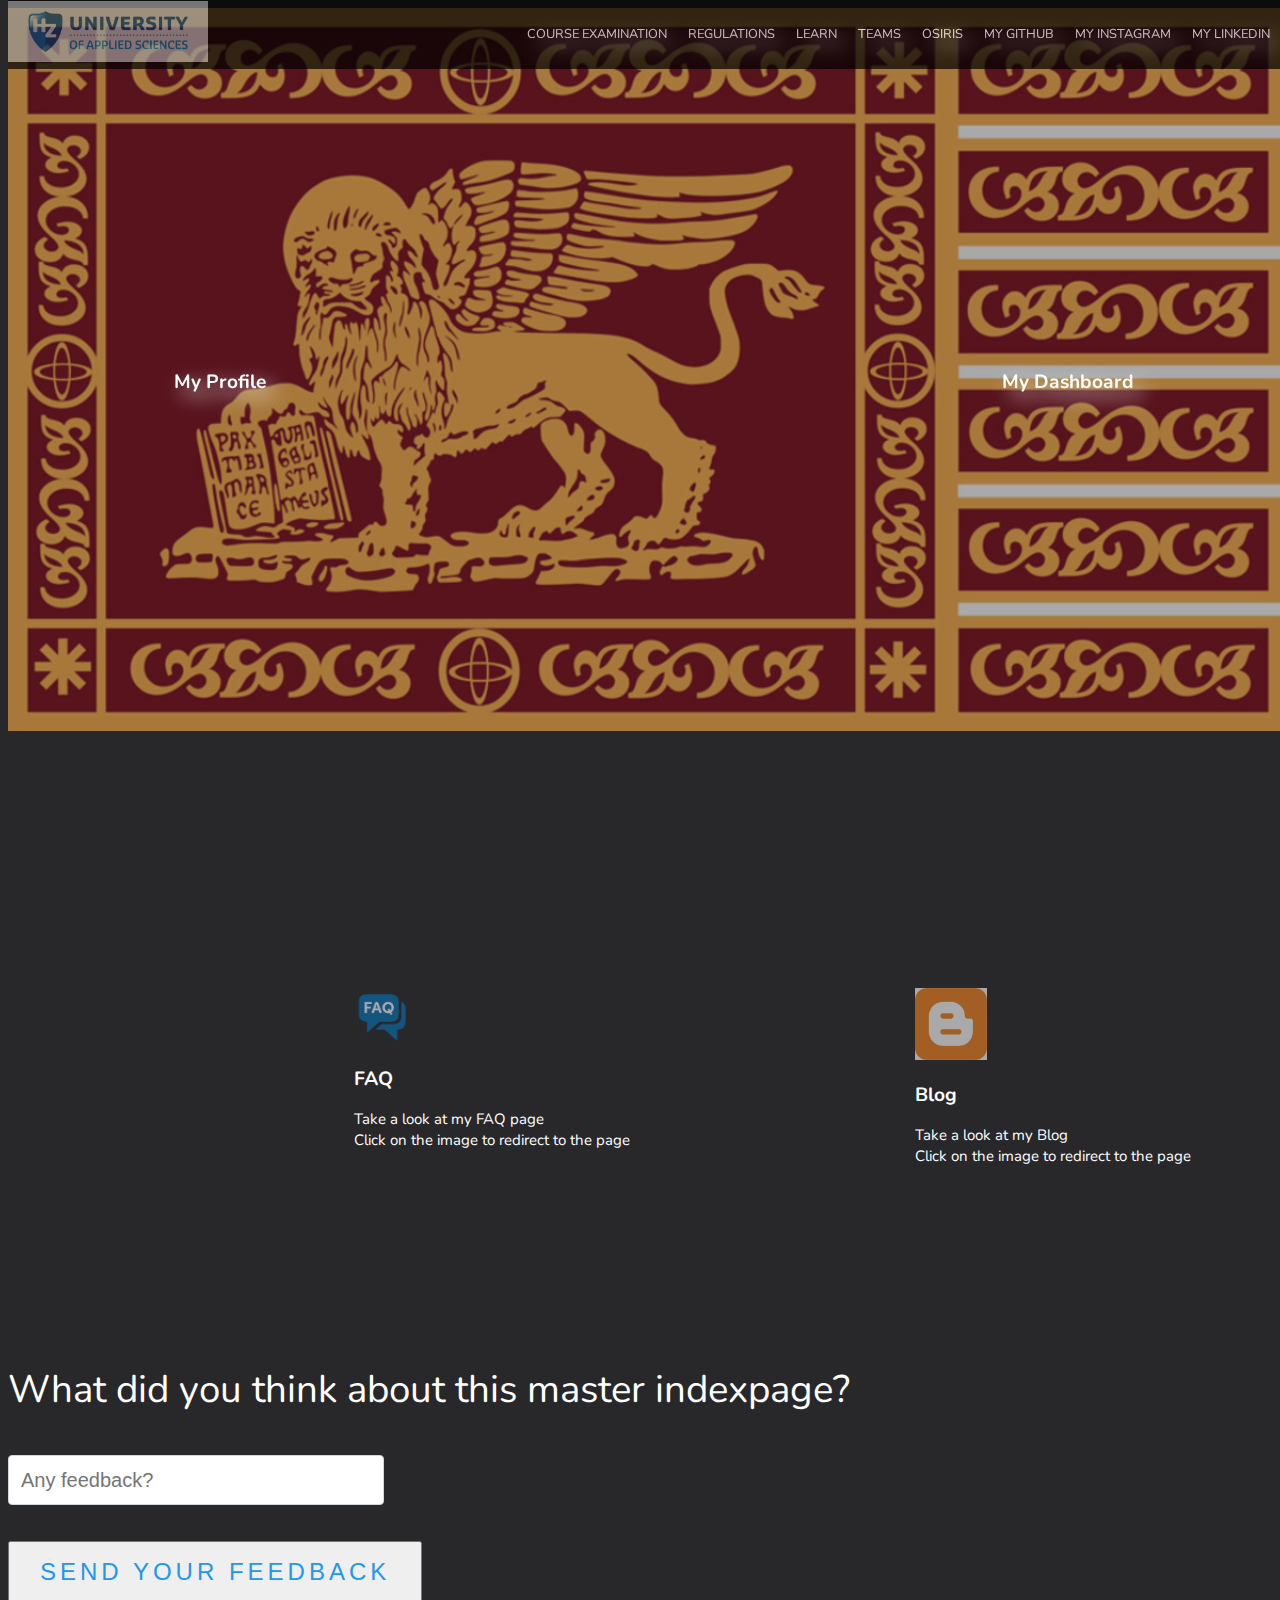
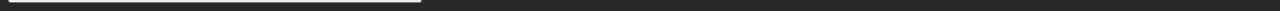
<file: index.html>
<!DOCTYPE html>
<html lang="en">
<head>
    <meta charset="UTF-8">
    <meta http-equiv="X-UA-Compatible" content="IE=edge">
    <meta name="viewport" content="width=device-width, initial-scale=1.0">
    <title>Index</title>
    <link rel="stylesheet" href="index.css">
</head>

<header id="header">

    <a href="https://hz.nl/" target="_blank"><img class ="logo"
            src="HZ-logo-EN.jpeg";
            alt="HZ-logo";
            id="header-img";
            width= 200px;
    >
    </a>




    <nav id="nav-bar">


        <a class="nav-link" href="https://hz.nl/en/about-hz/regulations-documents/regulations-study-programmes">COURSE EXAMINATION</a> &#160; &#160; &#160;

        <a class="nav-link" href="https://hz.nl/en/about-hz/regulations-documents/regulations-study-programmes">REGULATIONS</a> &#160; &#160; &#160;

        <a class="nav-link" href="https://hz.nl/en/about-hz/regulations-documents/regulations-study-programmes">LEARN</a> &#160; &#160; &#160;
        <a class="nav-link" href="https://teams.microsoft.com/_?culture=en-us&country=WW&lm=deeplink&lmsrc=homePageWeb&cmpid=WebSignIn#/school/conversations/General?threadId=19:827654897ab746089c081f24aff1c984@thread.skype&ctx=channel">TEAMS</a> &#160; &#160; &#160;
        <a class="nav-link" href="https://hz.osiris-student.nl/#code=T2NheX" target="_blank">OSIRIS</a>  &#160; &#160; &#160;

        <a class="nav-link" href="https://github.com/spad0001" target="_blank">MY GITHUB</a>  &#160; &#160; &#160;

        <a class="nav-link" href="https://www.instagram.com/spadinphotography/" target="_blank">MY INSTAGRAM </a> &#160; &#160; &#160;

        <a class="nav-link" href="https://www.linkedin.com/in/rienzispadin/" target="_blank"> MY LINKEDIN</a> &#160; &#160; &#160;


    </nav>
</header>

<body>

    <div id="flag-text" style="width: 100%;
    height: auto; overflow: hidden;">

    <img src="veneto.jpeg" alt="Bandiera del Veneto" width="100%">
    </div>

    <section id="image-text">

        <a id="My_Profile" href="profile.html">
            <h2> My Profile </h2> </a>

        <a id="#My_Dashboard" href="dashboard.html">
            <h2> My Dashboard </h2> </a>




    </section>

    <section id="faq-blog">

        <div id="faq-logo">

            <a id="FAQ" target="_blank" href="faq.html">

                <img src="FAQ.png" alt="faq-logo" width= "10%">
            </a>
            <h2> FAQ </h2>
            <p id="faq"> Take a look at my FAQ page <br>
                Click on the image to redirect to the page</p>
        </div>

        <br>
        <br>
        <br>
        <br>
        <br>
        <br>
        <br>
        <br>

        <div id="blog-logo" text-align="center" style="width: 100%; height: auto; overflow: hidden; align">

            <a id="BLOG" target="_blank" href="blog.html">

                <img src="blog.png" alt="blog-logo" width="10%">
            </a>
            <h2> Blog </h2>
            <p id="blog"> Take a look at my Blog <br>
            Click on the image to redirect to the page</p>

        </div>

        <br>
        <br>
        <br>
        <br>
        <br>
        <br>
        <br>
        <br>

    </section>

    <section>


        <br>
        <br>
        <br>
        <br>
        <br>
        <br>
        <br>
        <br>

    </section>

    <footer>



        <div id="feedback">


            <p id="feedback_p" >What did you think about this master indexpage?</p>


            <form id="form">
                <input id="text"
                       type="text"
                       name="text"
                       placeholder="Any feedback?"
                       class="text"
                       required
                >
                </input>
                <br>

                </input>
                <br>
                <input
                        id="submit"
                        type="submit"
                        value="Send your feedback"
                        class="submit">
                </input>
            </form>
        </div>



    </footer>


</body>
</file>
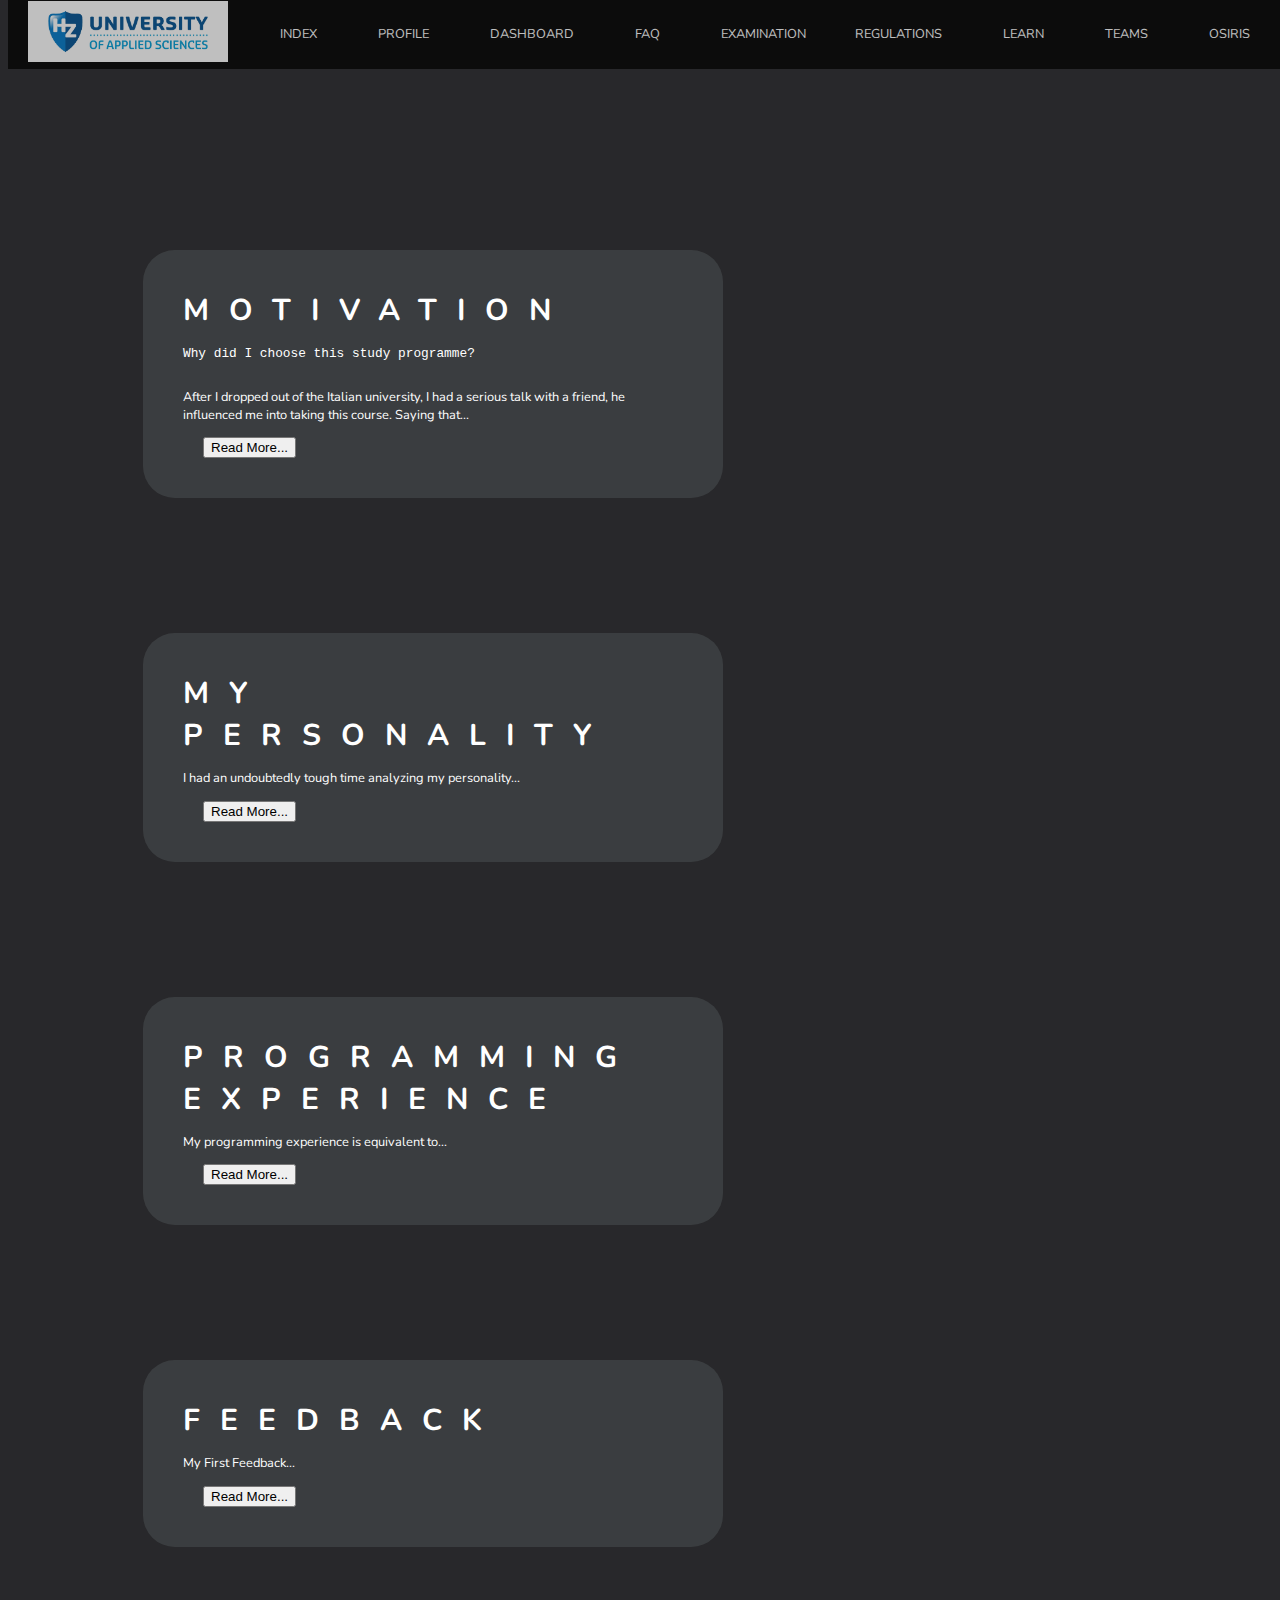
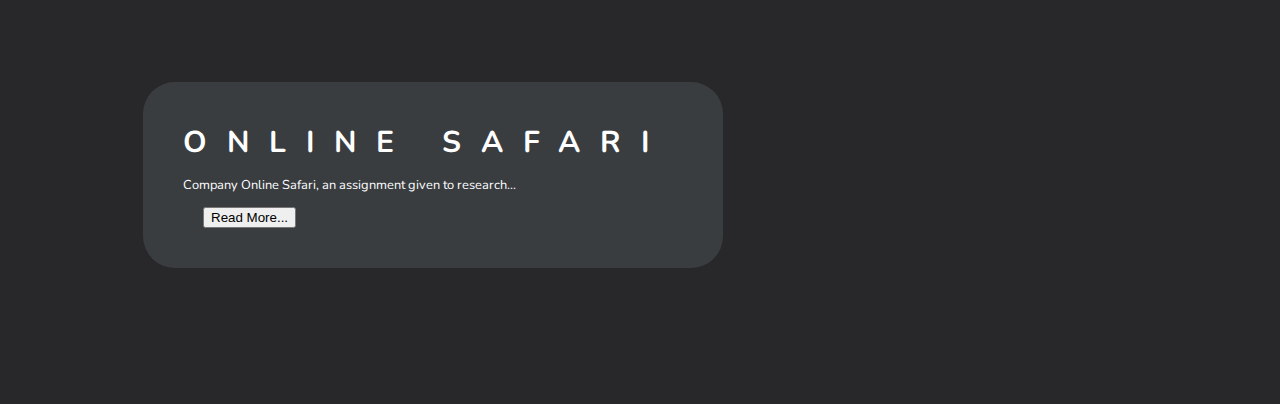
<file: blog.html>
<!DOCTYPE html>
<html lang="en">
<head>
    <meta charset="UTF-8">
    <meta http-equiv="X-UA-Compatible" content="IE=edge">
    <meta name="viewport" content="width=device-width, initial-scale=1.0">
    <title>Blog</title>
    <link rel="stylesheet" href="blog.css">
</head>

<header id="header-blog">

    <a href="https://hz.nl/" target="_blank"><img class ="logo"
                                                  src="HZ-logo-EN.jpeg";
                                                  alt="HZ-logo";
                                                  id="header-img";
                                                  width= 200px;
    >
    </a>
 <!-- change the order of the links -->
    <nav id="navbar">

        <a class="nav-link" href="index.html"> INDEX </a> &#160; &#160; &#160;

        <a class="nav-link" href="profile.html" > PROFILE </a>  &#160; &#160; &#160;

        <a class="nav-link" href="blog.html" > DASHBOARD </a> &#160; &#160; &#160;

        <a class="nav-link" href="faq.html"> FAQ </a> &#160; &#160; &#160;

        <a class="nav-link" href="https://hz.nl/en/about-hz/regulations-documents/regulations-study-programmes" target="_blank">EXAMINATION</a>  &#160;

        <a class="nav-link" href="https://hz.nl/en/about-hz/regulations-documents/regulations-study-programmes" target="_blank">REGULATIONS</a> &#160; &#160; &#160;

        <a class="nav-link" href="https://hz.nl/en/about-hz/regulations-documents/regulations-study-programmes" target="_blank">LEARN</a> &#160; &#160; &#160;

        <a class="nav-link" href="https://teams.microsoft.com/_?culture=en-us&country=WW&lm=deeplink&lmsrc=homePageWeb&cmpid=WebSignIn#/school/conversations/General?threadId=19:827654897ab746089c081f24aff1c984@thread.skype&ctx=channel" target="_blank">TEAMS</a> &#160; &#160; &#160;

        <a class="nav-link" href="https://hz.osiris-student.nl/#code=T2NheX" target="_blank">OSIRIS</a>  &#160; &#160; &#160;




    </nav>

</header>

<br>
<br>
<br>
<br>
<br>
<br>

<body>

    <div class="cardsWrapper">
        <section class="card">

            <header>Motivation</header>

            <p><code>
                Why did I choose this study programme?
            </code></p>

            <article>

                <p>
                    After I dropped out of the Italian university, I had a serious talk with a friend, he influenced me into taking this course. Saying that...
                </p>
                <a href="my_study_choice.html"> <button> Read More...</button> </a>
            </article>


        </section>

        

        <section class="card">

            <header> My Personality </header>

            <article>

                <p>
                    I had an undoubtedly tough time analyzing my personality...
                </p>
                <a href="personality.html"> <button> Read More...</button> </a>
            </article>
        </section>

        <section class="card">

            <header>Programming Experience</header>

            <article>

                <p>
                My programming experience is equivalent to...
            </p>
            <a href="programming.html"> <button> Read More...</button> </a>
            </article>

        </section>

        

        <section class="card">

            <header>Feedback</header>

            <article>

                <p>
                My First Feedback...
            </p>
            <a href="feedback.html"> <button> Read More...</button> </a>
            </article>

        </section>

    

        <section class="card">

            <header>Online Safari</header>

            <article>

                <p>
                    Company Online Safari, an assignment given to research...
            </p>
            <a href="research.html"> <button> Read More...</button> </a>
            </article>
</file>
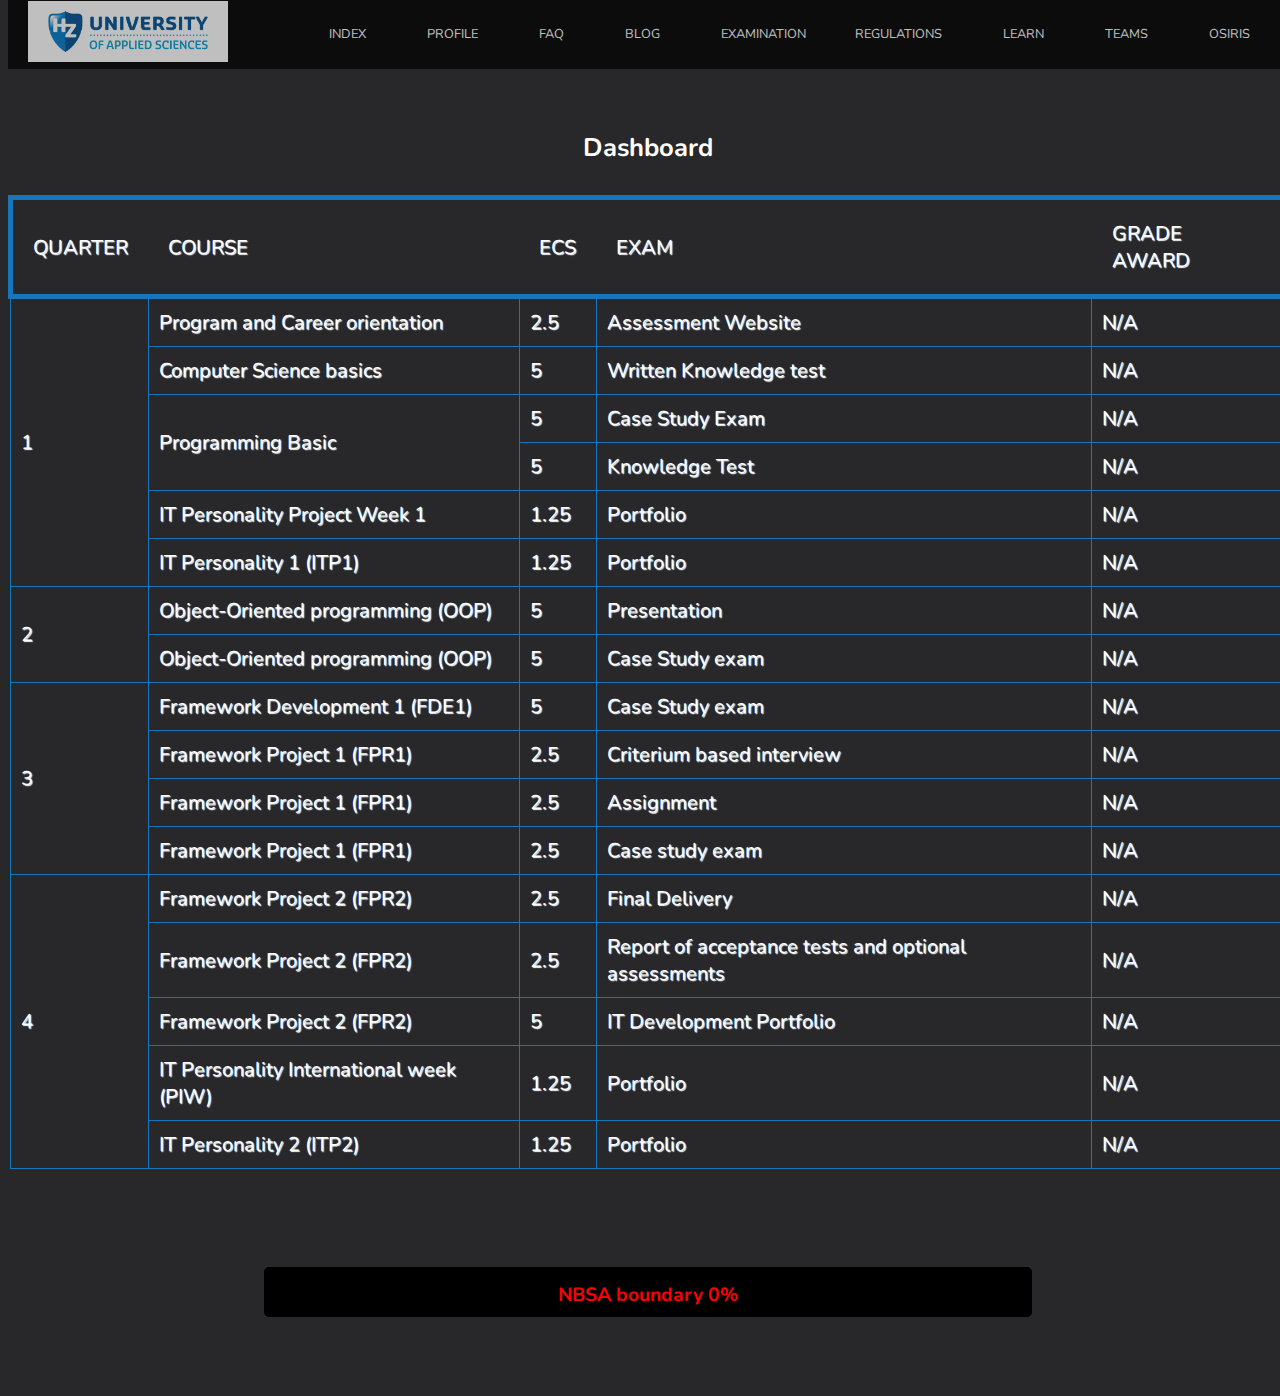
<file: dashboard.html>
<!DOCTYPE html>
<html lang="en">
<html>
    <head>
        <meta charset="UTF-8">
        <meta http-equiv="X-UA-Compatible" content="IE=edge">
        <meta name="viewport" content="width=device-width, initial-scale=1.0">
        <title>Dashboard</title>
        <link href="dashboard.css" rel="stylesheet">
    </head>
        <header id="header">

            <a href="https://hz.nl/" target="_blank"><img class ="logo"
                                                          src="HZ-logo-EN.jpeg";
                                                          alt="HZ-logo";
                                                          id="header-img";
                                                          width= 200px;
            >
            </a>

            <nav id="nav-bar">

                <a class="nav-link" href="index.html"> INDEX </a> &#160; &#160; &#160;

                <a class="nav-link" href="profile.html"> PROFILE </a>  &#160; &#160; &#160;

                <a class="nav-link" href="faq.html"> FAQ </a> &#160; &#160; &#160;

                <a class="nav-link" href="blog.html" target="_blank"> BLOG </a> &#160; &#160; &#160;

                <a class="nav-link" href="https://hz.nl/en/about-hz/regulations-documents/regulations-study-programmes">EXAMINATION</a>  &#160;

                <a class="nav-link" href="https://hz.nl/en/about-hz/regulations-documents/regulations-study-programmes">REGULATIONS</a> &#160; &#160; &#160;

                <a class="nav-link" href="https://hz.nl/en/about-hz/regulations-documents/regulations-study-programmes">LEARN</a> &#160; &#160; &#160;

                <a class="nav-link" href="https://teams.microsoft.com/_?culture=en-us&country=WW&lm=deeplink&lmsrc=homePageWeb&cmpid=WebSignIn#/school/conversations/General?threadId=19:827654897ab746089c081f24aff1c984@thread.skype&ctx=channel">TEAMS</a> &#160; &#160; &#160;

                <a class="nav-link" href="https://hz.osiris-student.nl/#code=T2NheX" target="_blank">OSIRIS</a>  &#160; &#160; &#160;



            </nav>
        </header>




            <br>
            <br>
            <br>
            <br>


<body>
    <h1>
        Dashboard
    </h1>
    <table class="table" cellpadding="20">
        <thead>
        <tr class="header_title">
            <td class="header_1">QUARTER</td>
            <td class="header_2">COURSE</td>
            <td class="header_3">ECS</td>
            <td class="header_4">EXAM</td>
            <td class="header_5">GRADE AWARD</td>
        </tr>
        </thead>
        <tbody cellpadding="20">
        <tr>
            <td rowspan="6">1</td>
            <td>Program and Career orientation</td>
            <td>2.5</td>
            <td>Assessment Website</td>
            <td>N/A</td>
        </tr>
        <tr>
            <!-- Quarter 1 -->
            <td>Computer Science basics</td>
            <td>5</td>
            <td>Written Knowledge test</td>
            <td>N/A</td>
        </tr>
        <tr>
            <!-- Quarter 1 -->
            <td rowspan="2">Programming Basic</td>
            <td>5</td>
            <td>Case Study Exam</td>
            <td>N/A</td>
        </tr>
        <tr>
            <!-- Quarter 1 -->
            <!-- Programming Basic -->
            <td>5</td>
            <td>Knowledge Test</td>
            <td>N/A</td>
        </tr>
        <tr>
            <!-- Quarter 1 -->
            <td>IT Personality Project Week 1 </td>
            <td>1.25</td>
            <td>Portfolio</td>
            <td>N/A</td>
        </tr>
        <tr>
            <!-- Quarter 1 -->
            <td >IT Personality 1 (ITP1) </td>
            <td>1.25</td>
            <td>Portfolio</td>
            <td>N/A</td>
        <tr>
            <!-- Quarter 2 -->
            <td rowspan="2">2</td>
            <td> Object-Oriented programming (OOP) </td>
            <td>5</td>
            <td>Presentation</td>
            <td>N/A</td>
        </tr>
        <tr>
            <!-- Quarter 2 -->
            <td>Object-Oriented programming (OOP) </td>
            <td>5</td>
            <td>Case Study exam</td>
            <td>N/A</td>
        </tr>
        <tr>
            <!-- Quarter 3 -->
            <td rowspan="4">3</td>
            <td> Framework Development 1 (FDE1)	</td>
            <td>5</td>
            <td>Case Study exam</td>
            <td>N/A</td>
        </tr>
        <tr>
            <!-- Quarter 3 -->
            <td> Framework Project 1 (FPR1)	</td>
            <td>2.5</td>
            <td>Criterium based interview</td>
            <td>N/A</td>
        </tr>
        <tr>
            <!-- Quarter 3 -->
            <td> Framework Project 1 (FPR1)	</td>
            <td>2.5</td>
            <td>Assignment</td>
            <td>N/A</td>
        </tr>
        <tr>
            <!-- Quarter 3 -->
            <td> Framework Project 1 (FPR1)	</td>
            <td>2.5</td>
            <td>Case study exam</td>
            <td>N/A</td>
        </tr>
        <tr>
            <!-- Quarter 4 -->
            <td rowspan="5">4</td>
            <td> Framework Project 2 (FPR2)	</td>
            <td>2.5</td>
            <td>Final Delivery</td>
            <td>N/A</td>
        </tr>
        <tr>
            <!-- Quarter 4 -->
            <td> Framework Project 2 (FPR2)	</td>
            <td>2.5</td>
            <td>Report of acceptance tests and optional assessments</td>
            <td>N/A</td>
        </tr>
        <tr>
            <!-- Quarter 4 -->

            <td> Framework Project 2 (FPR2)	</td>
            <td>5</td>
            <td>IT Development Portfolio</td>
            <td>N/A</td>
        </tr>
        <tr>
            <!-- Quarter 4 -->

            <td> IT Personality International week (PIW)	</td>
            <td>1.25</td>
            <td>Portfolio</td>
            <td>N/A</td>
        </tr>
        <tr>
            <!-- Quarter 4 -->

            <td> IT Personality 2 (ITP2) </td>
            <td>1.25</td>
            <td>Portfolio</td>
            <td>N/A</td>
        </tr>



        </tbody>
    </table>

    <br>
    <br>
    <br>
    <br>

    <div class="progress-bar">
        <div class="progress-complete"></div>
        <div class="progress-words" style="text-align: center; padding-top: 15px;">NBSA boundary 0% </div>
    </div>

    <br>
    <br>
    <br>
    <br>

</body>
</html>
</file>
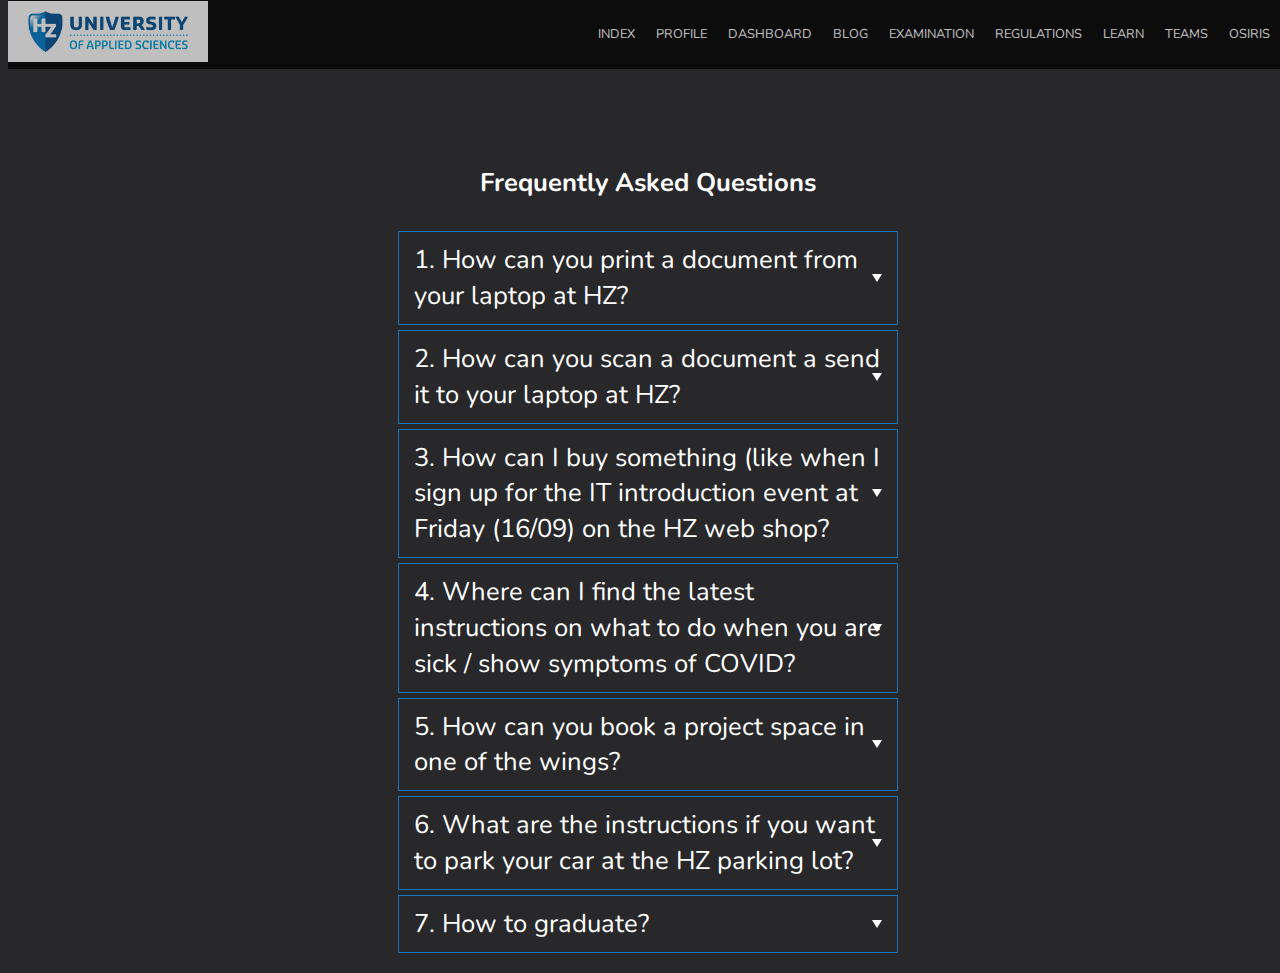
<file: faq.html>
<!DOCTYPE html>
<html lang="en">
<head>
    <meta charset="UTF-8">
    <meta http-equiv="X-UA-Compatible" content="IE=edge">
    <meta name="viewport" content="width=device-width, initial-scale=1.0">
    <title>FAQ</title>
    <link rel="stylesheet" href="faq.css">
</head>

<header id="header">

    <a href="https://hz.nl/" target="_blank"><img class ="logo"
                                                  src="HZ-logo-EN.jpeg"
                                                  alt="HZ-logo"
                                                  id="header-img"
                                                  width= 200px
    >
    </a>





    <nav id="nav-bar">

        <a class="nav-link" href="index.html"> INDEX </a> &#160; &#160; &#160;

        <a class="nav-link" href="profile.html"> PROFILE </a> &#160; &#160; &#160;

        <a class="nav-link" href="dashboard.html" > DASHBOARD </a>  &#160; &#160; &#160;

        <a class="nav-link" href="blog.html"> BLOG </a> &#160; &#160; &#160;

        <a class="nav-link" href="https://hz.nl/en/about-hz/regulations-documents/regulations-study-programmes" target="_blank">EXAMINATION</a> &#160; &#160; &#160;

        <a class="nav-link" href="https://hz.nl/en/about-hz/regulations-documents/regulations-study-programmes" target="_blank">REGULATIONS</a> &#160; &#160; &#160;

        <a class="nav-link" href="https://hz.nl/en/about-hz/regulations-documents/regulations-study-programmes" target="_blank">LEARN</a> &#160; &#160; &#160;

        <a class="nav-link" href="https://teams.microsoft.com/_?culture=en-us&country=WW&lm=deeplink&lmsrc=homePageWeb&cmpid=WebSignIn#/school/conversations/General?threadId=19:827654897ab746089c081f24aff1c984@thread.skype&ctx=channel" target="_blank">TEAMS</a> &#160; &#160; &#160;

        <a class="nav-link" href="https://hz.osiris-student.nl/#code=T2NheX" target="_blank">OSIRIS</a>  &#160; &#160; &#160;


    </nav>
</header>

<br>
<br>
<br>
<br>
<br>
<br>

<body>

<!-- Target _blank in all the links -->


<h1>Frequently Asked Questions</h1>

<section class="faq">

<div class="faq">
    <div class="faq-item">
        <input class="faq-input" type="checkbox" id="first_faq">
        <label class="faq-question" for="first_faq">
            1. How can you print a document from your laptop at HZ? </label>
        <div class="faq-answer">
            <p>You need to check out the <a class="paragraph" href="https://print.hz.nl/login.cfm?dest=index.cfm&" target="_blank">HZ print page</a>,
                register your credentials and then you can upload what would you like to print. After that, you can find
            a printer on every floor.</p>
        </div>
    </div>

    <div class="faq-item">
        <input class="faq-input" type="checkbox" id="second_faq">
        <label class="faq-question" for="second_faq"> 2. How can you scan a document a send it to your laptop at HZ? </label>
        <div class="faq-answer">
            <p>Register your login credentials on this
                <a class="paragraph" href="https://hzuniversity.topdesk.net/tas/public/ssp/content/detail/knowledgeitem?unid=d065a4e8a56d47dcbd0ffb9cdf78f20b&origin=searchPreview" target="_blank"> page </a>
                and you find all the info necessary</p>
        </div>
    </div>

    <div class="faq-item">
        <input class="faq-input" type="checkbox" id="third_faq">
        <label class="faq-question" for="third_faq"> 3. How can I buy something (like when I sign up for the IT introduction event at Friday (16/09) on the HZ web shop? </label>
        <div class="faq-answer">
            <p>You can find all the detail on this <a class="paragraph" href="https://webshop.hz.nl/webshopapp/default.aspx?menu=082076044027019251066025111065201099237062130097" target="_blank">page </a> </p>
        </div>
    </div>

    <div class="faq-item">
        <input class="faq-input" type="checkbox" id="fourth_faq">
        <label class="faq-question" for="fourth_faq"> 4. Where can I find the latest instructions on what to do when you are sick / show symptoms of COVID? </label>
        <div class="faq-answer">
            <p>If you are sick or showing symptoms, you can find the latest instruction on <a class="paragraph" href="https://hz.nl/en/current-affairs/coronavirus" target="_blank">https://hz.nl/en/current-affairs/coronavirus</a> </p>
        </div>
    </div>

    <div class="faq-item">
        <input class="faq-input" type="checkbox" id="fifth_faq">
        <label class="faq-question" for="fifth_faq"> 5. How can you book a project space in one of the wings? </label>
        <div class="faq-answer">
            <p>Through <a class="paragraph" href="https://hzuniversity.topdesk.net/tas/public/ssp/" target="_blank">SelfService Portal</a> </p>
        </div>
    </div>

    <div class="faq-item">
        <input class="faq-input" type="checkbox" id="sixth_faq">
        <label class="faq-question" for="sixth_faq"> 6. What are the instructions if you want to park your car at the HZ parking lot? </label>
        <div class="faq-answer">
            <p>You need to have a valid HZ pass</p>
        </div>
    </div>

    <div class="faq-item">
        <input class="faq-input" type="checkbox" id="seventh_faq">
        <label class="faq-question" for="seventh_faq"> 7. How to graduate? </label>
        <div class="faq-answer">
            <ul>
                <li>
            1. Study
                </li>
                <li>
            2. <a class="paragraph" href="https://i.kym-cdn.com/entries/icons/original/000/030/987/AhgHtnP.png" target="_blank">Secret</a>  </ul>
                </li>
        </div>
    </div>



</div>

</section>
</file>
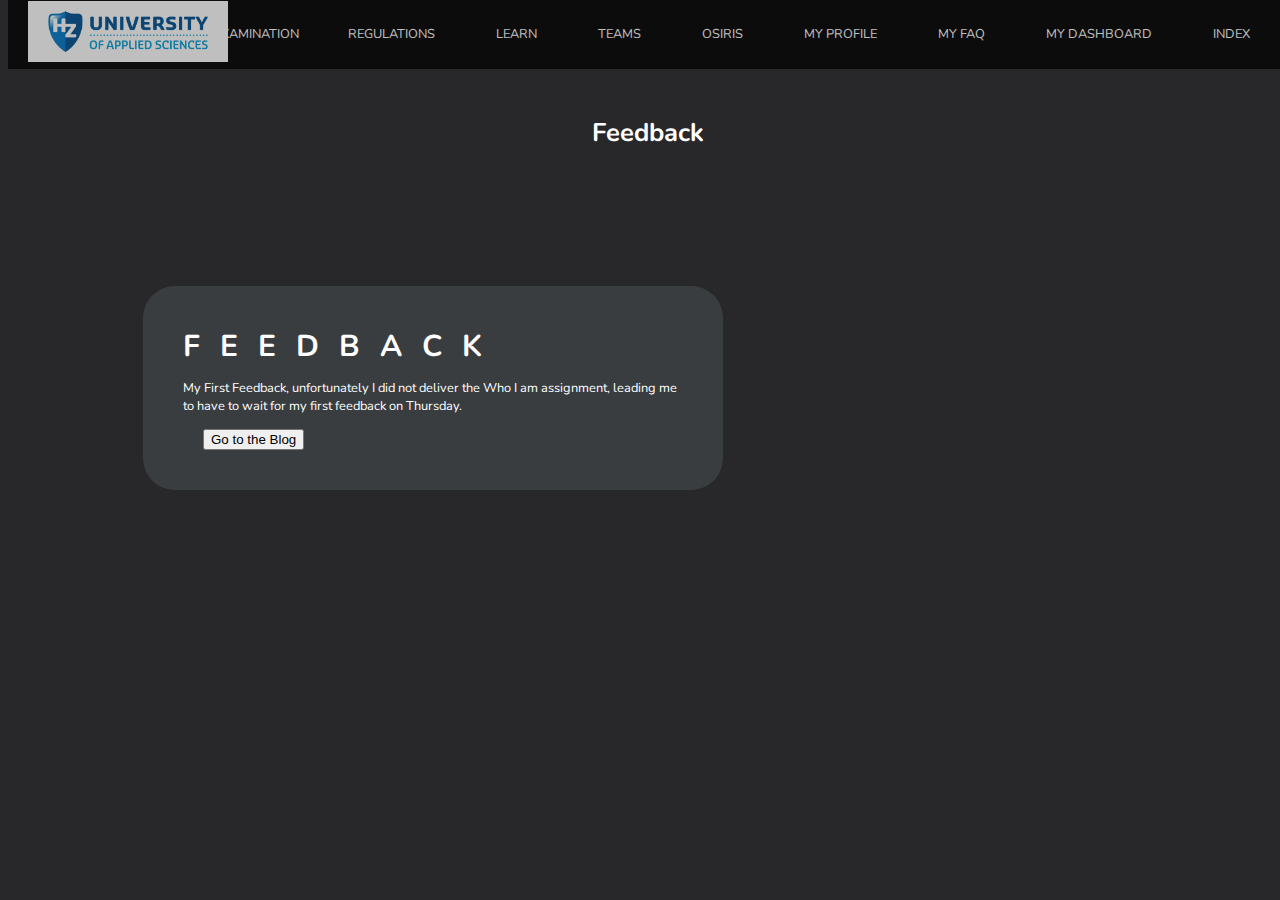
<file: feedback.html>
<!DOCTYPE html>
<html lang="en">
<head>
    <meta charset="UTF-8">
    <meta http-equiv="X-UA-Compatible" content="IE=edge">
    <meta name="viewport" content="width=device-width, initial-scale=1.0">
    <title>Study Choice</title>
    <link rel="stylesheet" href="blog.css">
</head>

<header id="header-blog">

    <a href="https://hz.nl/" target="_blank"><img class ="logo"
                                                  src="HZ-logo-EN.jpeg";
                                                  alt="HZ-logo";
                                                  id="header-img";
                                                  width= 200px;
    >
    </a>

    <nav id="navbar">

        <a class="nav-link" href="https://hz.nl/en/about-hz/regulations-documents/regulations-study-programmes" target="_blank">EXAMINATION</a>  &#160;

        <a class="nav-link" href="https://hz.nl/en/about-hz/regulations-documents/regulations-study-programmes" target="_blank">REGULATIONS</a> &#160; &#160; &#160;

        <a class="nav-link" href="https://hz.nl/en/about-hz/regulations-documents/regulations-study-programmes" target="_blank">LEARN</a> &#160; &#160; &#160;

        <a class="nav-link" href="https://teams.microsoft.com/_?culture=en-us&country=WW&lm=deeplink&lmsrc=homePageWeb&cmpid=WebSignIn#/school/conversations/General?threadId=19:827654897ab746089c081f24aff1c984@thread.skype&ctx=channel" target="_blank">TEAMS</a> &#160; &#160; &#160;

        <a class="nav-link" href="https://hz.osiris-student.nl/#code=T2NheX" target="_blank">OSIRIS</a>  &#160; &#160; &#160;

        <a class="nav-link" href="dashboard.html" >MY PROFILE</a>  &#160; &#160; &#160;

        <a class="nav-link" href="faq.html">MY FAQ </a> &#160; &#160; &#160;

        <a class="nav-link" href="blog.html" > MY DASHBOARD</a> &#160; &#160; &#160;

        <a class="nav-link" href="index.html"> INDEX </a> &#160; &#160; &#160;


    </nav>

</header>

<body>

<br>
<br>
<br>
<br>
<br>

<h1> Feedback</h1>

<section class="card">

    <header>Feedback</header>

    <article>   

        <p>
        My First Feedback, unfortunately I did not deliver the Who I am assignment, leading me to have to wait for my first feedback on Thursday.
    </p>
    <a href="blog.html"> <button> Go to the Blog</button> </a>
    </article>

</section>

</body>
</file>
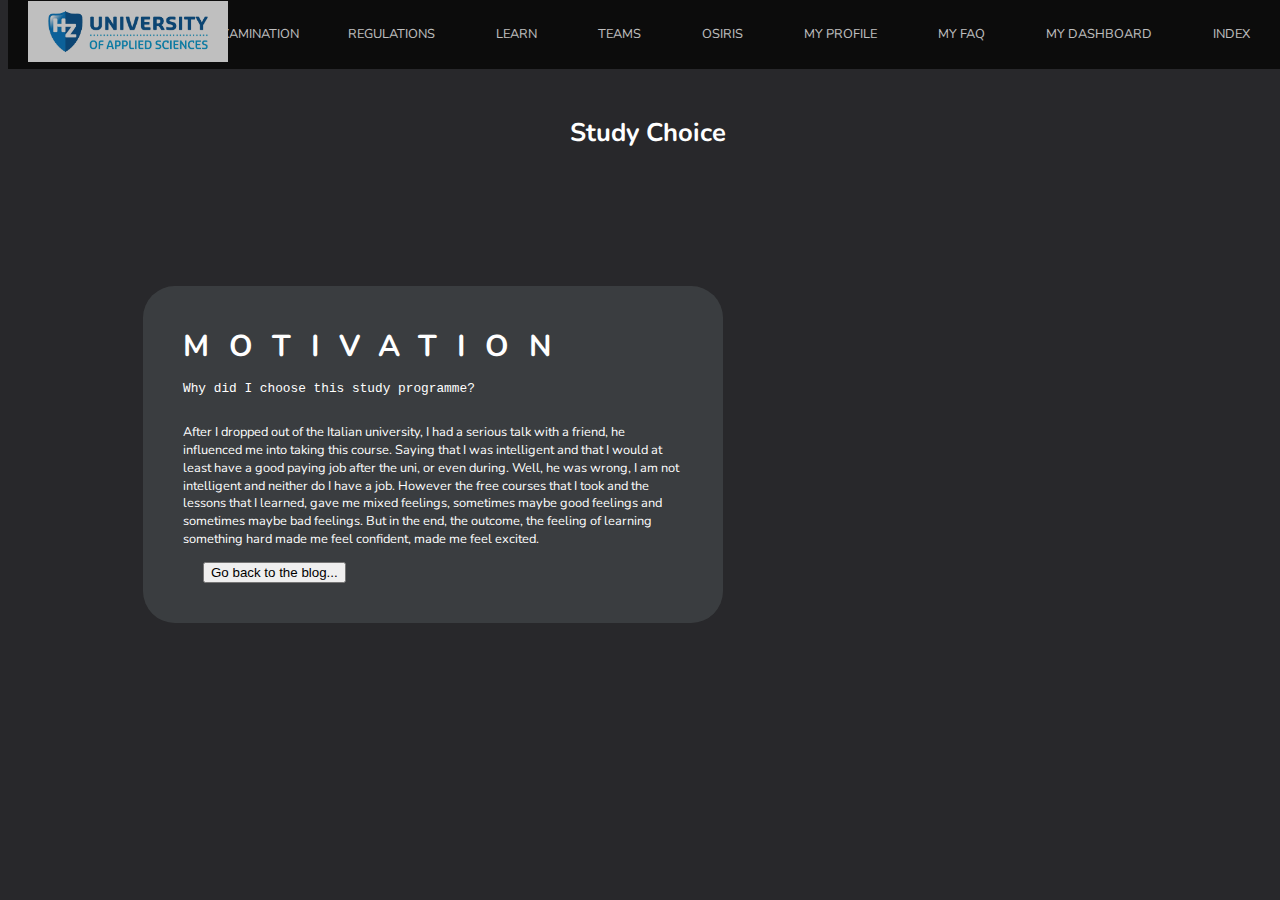
<file: my_study_choice.html>
<!DOCTYPE html>
<html lang="en">
<head>
    <meta charset="UTF-8">
    <meta http-equiv="X-UA-Compatible" content="IE=edge">
    <meta name="viewport" content="width=device-width, initial-scale=1.0">
    <title>Study Choice</title>
    <link rel="stylesheet" href="blog.css">
</head>

<header id="header-blog">

    <a href="https://hz.nl/" target="_blank"><img class ="logo"
                                                  src="HZ-logo-EN.jpeg";
                                                  alt="HZ-logo";
                                                  id="header-img";
                                                  width= 200px;
    >
    </a>

    <nav id="navbar">

        <a class="nav-link" href="https://hz.nl/en/about-hz/regulations-documents/regulations-study-programmes" target="_blank">EXAMINATION</a>  &#160;

        <a class="nav-link" href="https://hz.nl/en/about-hz/regulations-documents/regulations-study-programmes" target="_blank">REGULATIONS</a> &#160; &#160; &#160;

        <a class="nav-link" href="https://hz.nl/en/about-hz/regulations-documents/regulations-study-programmes" target="_blank">LEARN</a> &#160; &#160; &#160;

        <a class="nav-link" href="https://teams.microsoft.com/_?culture=en-us&country=WW&lm=deeplink&lmsrc=homePageWeb&cmpid=WebSignIn#/school/conversations/General?threadId=19:827654897ab746089c081f24aff1c984@thread.skype&ctx=channel" target="_blank">TEAMS</a> &#160; &#160; &#160;

        <a class="nav-link" href="https://hz.osiris-student.nl/#code=T2NheX" target="_blank">OSIRIS</a>  &#160; &#160; &#160;

        <a class="nav-link" href="profile.html" >MY PROFILE</a>  &#160; &#160; &#160;

        <a class="nav-link" href="faq.html">MY FAQ </a> &#160; &#160; &#160;

        <a class="nav-link" href="dashboard.html" > MY DASHBOARD</a> &#160; &#160; &#160;

        <a class="nav-link" href="index.html"> INDEX </a> &#160; &#160; &#160;


    </nav>

</header>

<body>

    <br>
    <br>
    <br>
    <br>
    <br>

    <h1> Study Choice</h1>


    <div class="cardsWrapper">
        <section class="card">

            <header>Motivation</header>

            <p><code>
                Why did I choose this study programme?
            </code></p>

            <article>

                <p>
                    After I dropped out of the Italian university, I had a serious talk with a friend, he influenced me into taking this course. Saying that I was intelligent and that I would at least have a good paying job after the uni, or even during.  Well, he was wrong, I am not intelligent and neither do I have a job.
                    However the free courses that I took and the lessons that I learned, gave me mixed feelings, sometimes maybe good feelings and sometimes maybe bad feelings. But in the
                    end, the outcome, the feeling of learning something hard made me feel confident, made me feel excited.
                </p>
                <a href="blog.html"> <button> Go back to the blog...</button> </a>
            </article>


        </section>

</body>
</file>
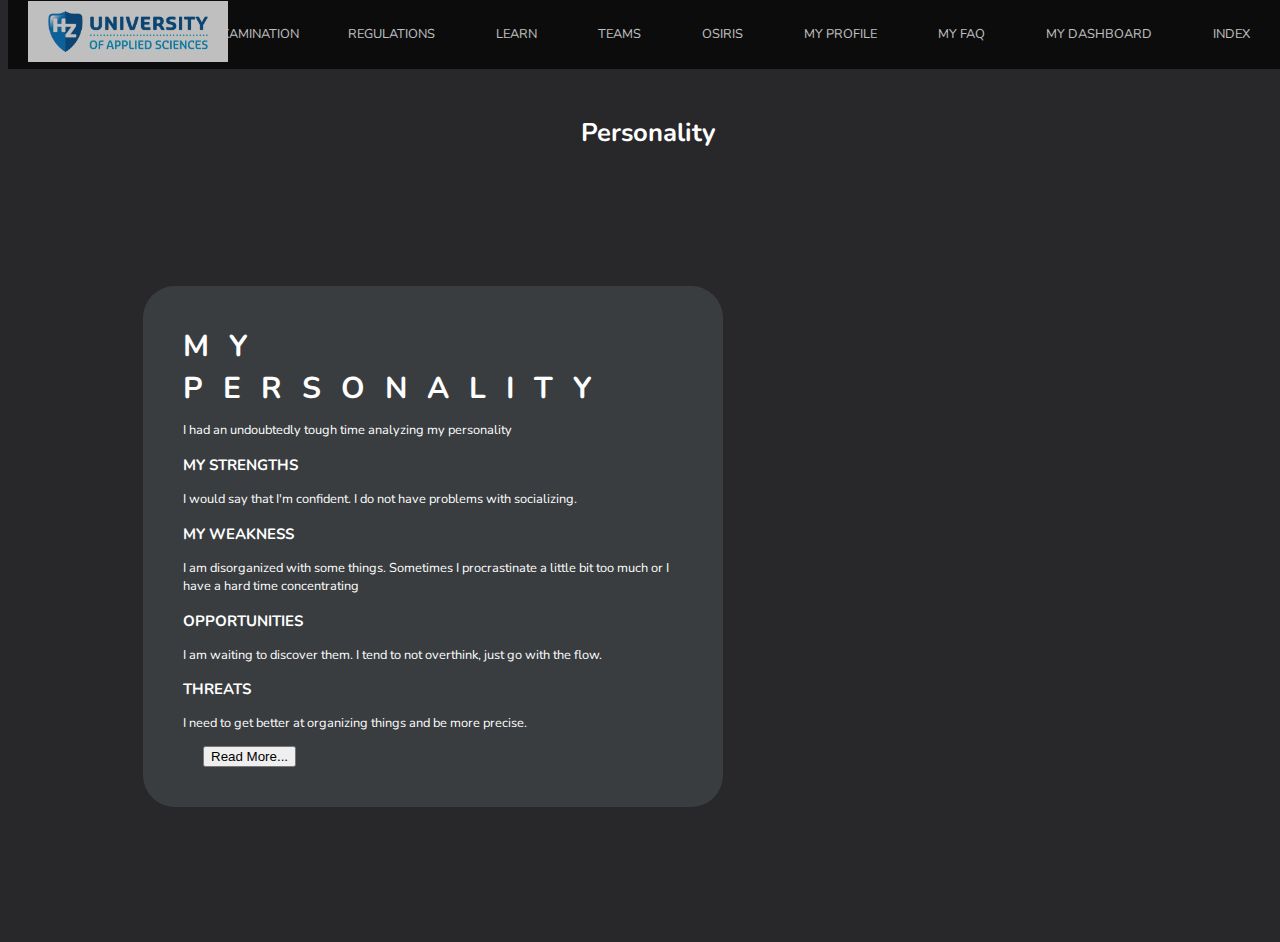
<file: personality.html>
<!DOCTYPE html>
<html lang="en">
<head>
    <meta charset="UTF-8">
    <title>Personality</title>
    <link rel="stylesheet" href="blog.css">
</head>

<header id="header-blog">

    <a href="https://hz.nl/" target="_blank"><img class ="logo"
                                                  src="HZ-logo-EN.jpeg";
                                                  alt="HZ-logo";
                                                  id="header-img";
                                                  width= 200px;
    >
    </a>

    <nav id="navbar">

        <a class="nav-link" href="https://hz.nl/en/about-hz/regulations-documents/regulations-study-programmes" target="_blank">EXAMINATION</a>  &#160;

        <a class="nav-link" href="https://hz.nl/en/about-hz/regulations-documents/regulations-study-programmes" target="_blank">REGULATIONS</a> &#160; &#160; &#160;

        <a class="nav-link" href="https://hz.nl/en/about-hz/regulations-documents/regulations-study-programmes" target="_blank">LEARN</a> &#160; &#160; &#160;

        <a class="nav-link" href="https://teams.microsoft.com/_?culture=en-us&country=WW&lm=deeplink&lmsrc=homePageWeb&cmpid=WebSignIn#/school/conversations/General?threadId=19:827654897ab746089c081f24aff1c984@thread.skype&ctx=channel" target="_blank">TEAMS</a> &#160; &#160; &#160;

        <a class="nav-link" href="https://hz.osiris-student.nl/#code=T2NheX" target="_blank">OSIRIS</a>  &#160; &#160; &#160;

        <a class="nav-link" href="profile.html" >MY PROFILE</a>  &#160; &#160; &#160;

        <a class="nav-link" href="faq.html">MY FAQ </a> &#160; &#160; &#160;

        <a class="nav-link" href="dashboard.html" > MY DASHBOARD</a> &#160; &#160; &#160;

        <a class="nav-link" href="index.html"> INDEX </a> &#160; &#160; &#160;


    </nav>

</header>


<body>

<br>
<br>
<br>
<br>
<br>

<h1>Personality</h1>



<section class="card">

    <header> My Personality </header>

    <article>

        <p>
            I had an undoubtedly tough time analyzing my personality
        </p>
        <h3>MY STRENGTHS </h3>
        <p> I would say that I'm confident. I do not have problems with socializing.</p>
        <h3>MY WEAKNESS </h3>
        <p> I am disorganized with some things. Sometimes I procrastinate a little bit too much or I have a hard time concentrating  </p>
        <h3> OPPORTUNITIES </h3>
        <p> I am waiting to discover them. I tend to not overthink, just go with the flow.</p>
        <h3> THREATS </h3>
        <p> I need to get better at organizing things and be more precise.</p>

        <a href="blog.html"> <button> Read More...</button> </a>
    </article>
</section>

</body>
</html>
</file>
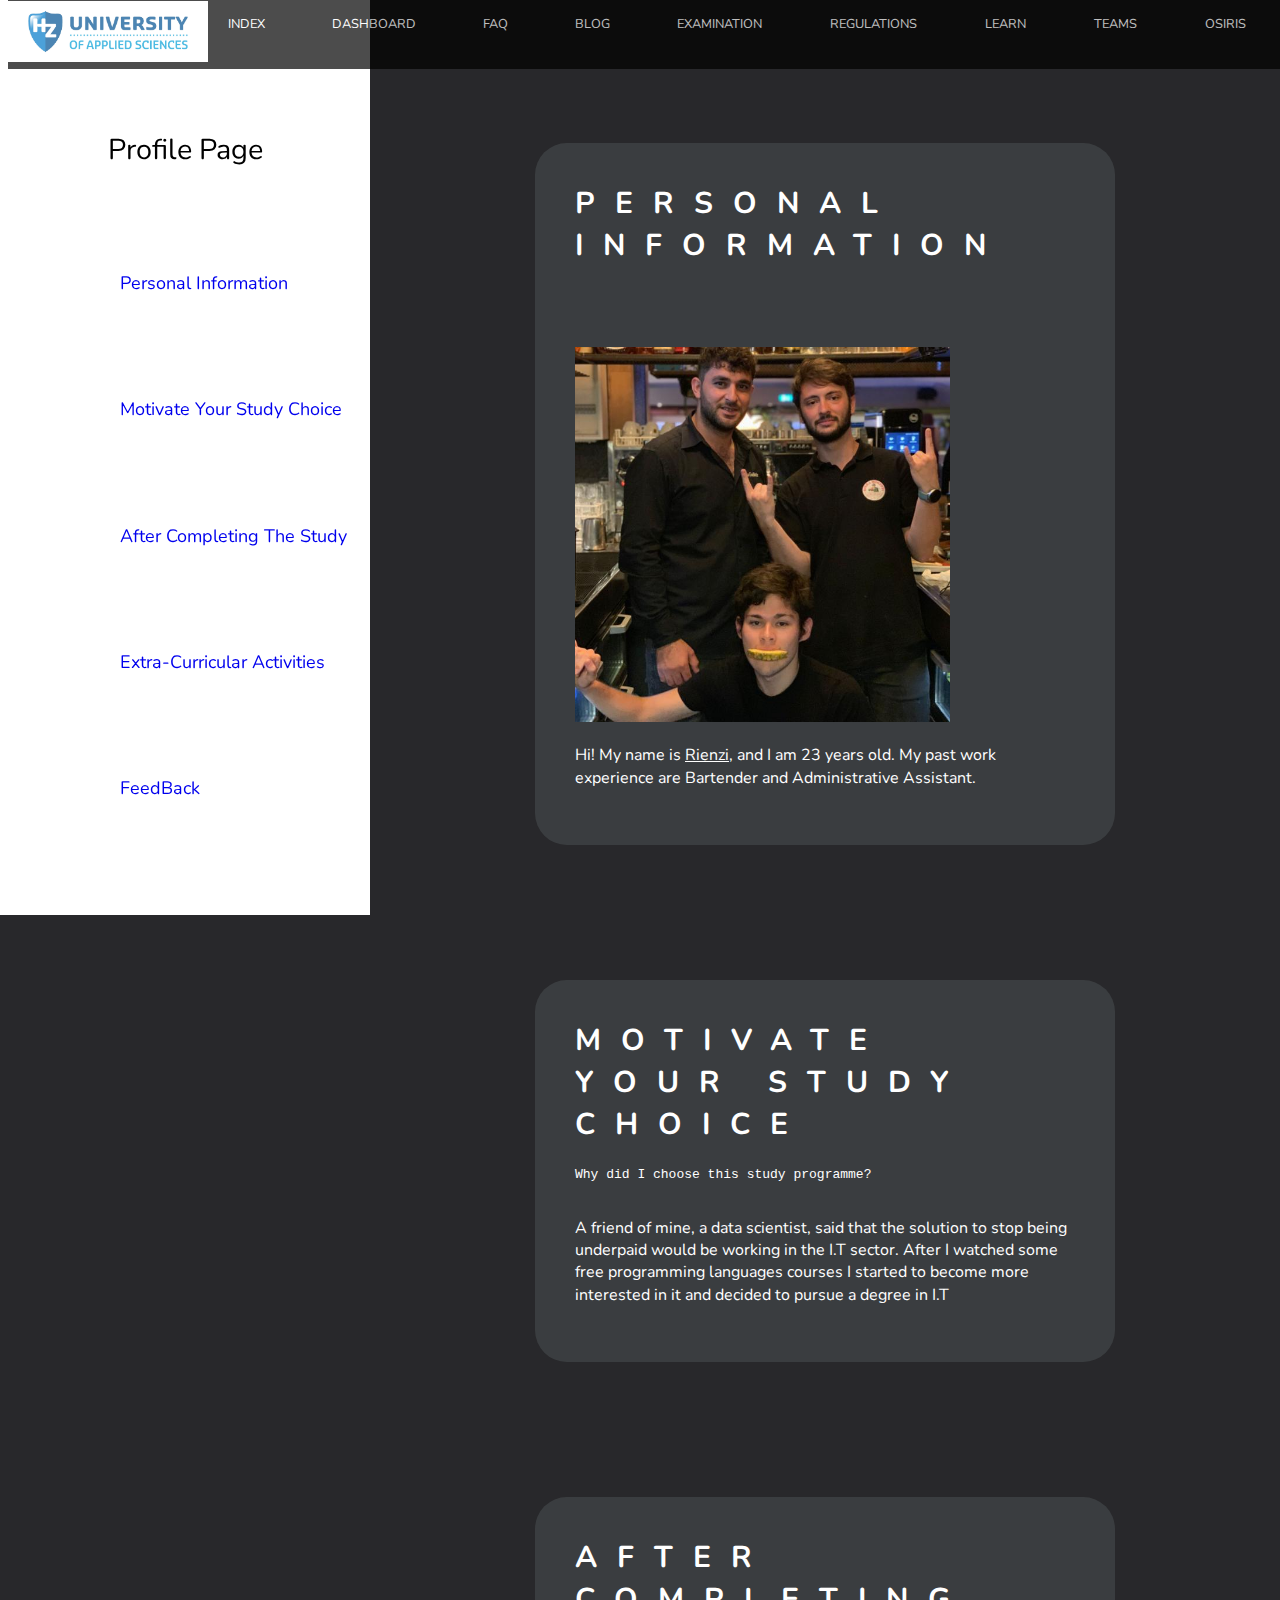
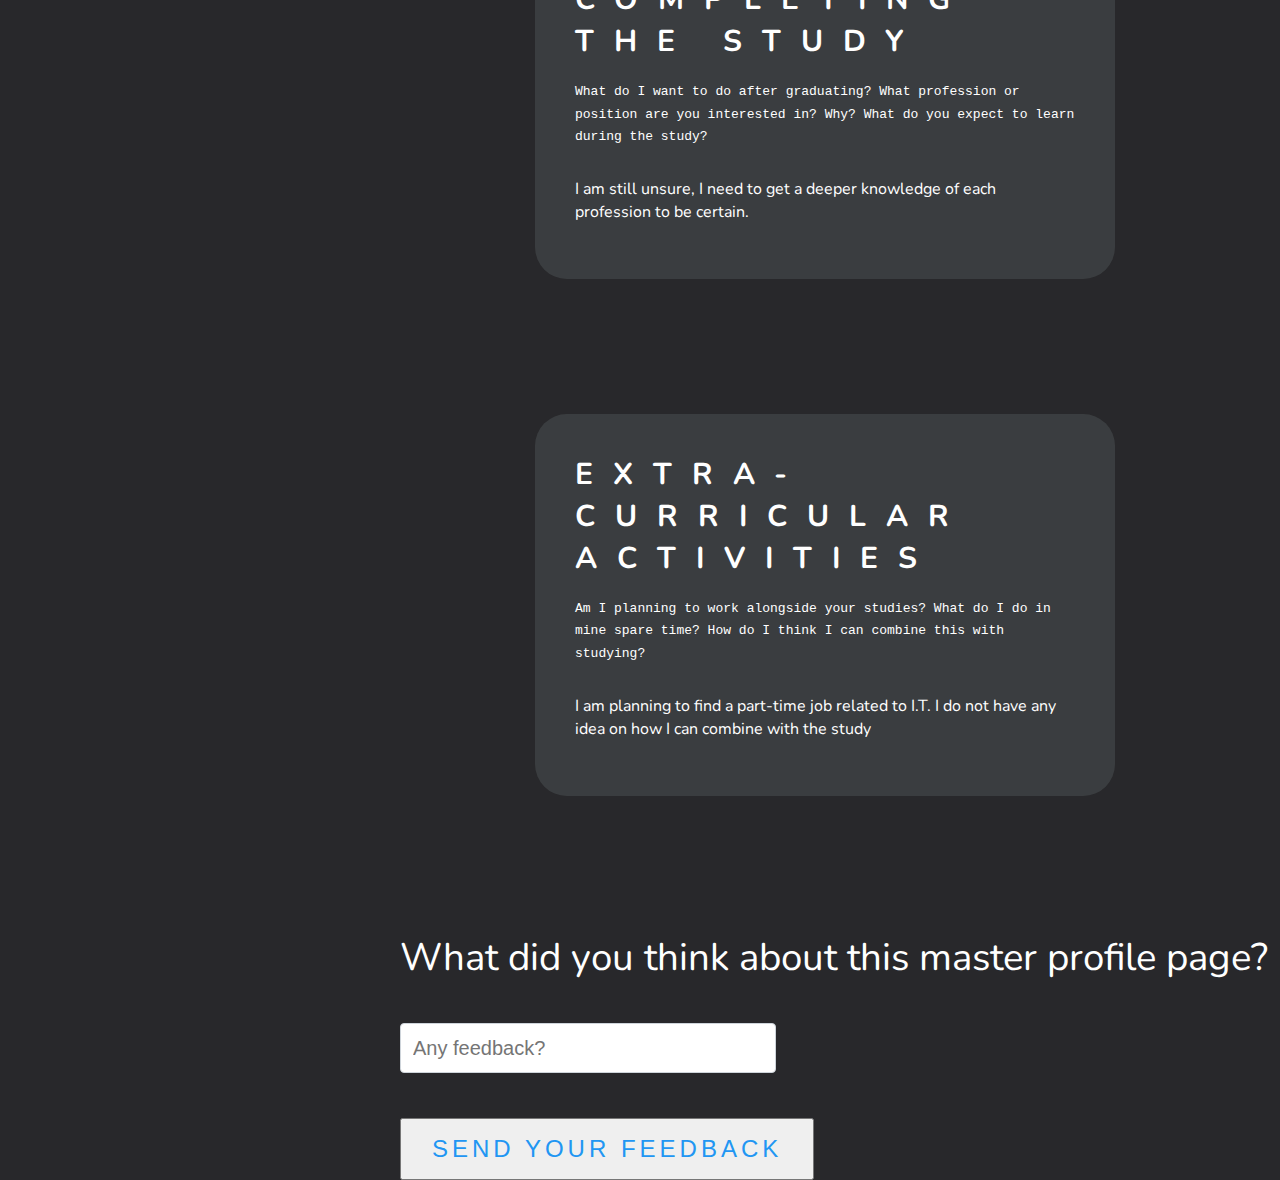
<file: profile.html>
<!DOCTYPE html>
<html lang="en">
<head>
    <meta charset="UTF-8">
    <meta http-equiv="X-UA-Compatible" content="IE=edge">
    <meta name="viewport" content="width=device-width, initial-scale=1.0">
    <title>Rienzi Spadin</title>
    <link rel="stylesheet" href="styles.css">
</head>


<header id="header-profile">

    <a href="https://hz.nl/" target="_blank"><img class ="logo"
                                                  src="HZ-logo-EN.jpeg";
                                                  alt="HZ-logo";
                                                  id="header-img";
                                                  width= 200px;
    >
    </a>

    <nav id="head-nav">

        <a class="head-link" href="index.html"> INDEX </a> &#160; &#160; &#160;

        <a class="head-link" href="dashboard.html"> DASHBOARD </a>  &#160; &#160; &#160;

        <a class="head-link" href="faq.html"> FAQ </a> &#160; &#160; &#160;

        <a class="head-link" href="blog.html" > BLOG </a> &#160; &#160; &#160;

        <a class="head-link" href="https://hz.nl/en/about-hz/regulations-documents/regulations-study-programmes"  target="_blank">EXAMINATION</a> &#160; &#160; &#160;

        <a class="head-link" href="https://hz.nl/en/about-hz/regulations-documents/regulations-study-programmes"  target="_blank">REGULATIONS</a> &#160; &#160; &#160;

        <a class="head-link" href="https://hz.nl/en/about-hz/regulations-documents/regulations-study-programmes"  target="_blank">LEARN</a> &#160; &#160; &#160;

        <a class="head-link" href="https://teams.microsoft.com/_?culture=en-us&country=WW&lm=deeplink&lmsrc=homePageWeb&cmpid=WebSignIn#/school/conversations/General?threadId=19:827654897ab746089c081f24aff1c984@thread.skype&ctx=channel" target="_blank">TEAMS</a> &#160; &#160; &#160;

        <a class="head-link" href="https://hz.osiris-student.nl/#code=T2NheX" target="_blank">OSIRIS</a>  &#160; &#160; &#160;



    </nav>

</header>
<body>


<div class="navBar">
    <nav id="navbar">
        <header id="profile"> Profile Page </header>



        <ul>
            <li>
                <a class="nav-link" href="#Personal_Information" style="text-decoration:none">Personal Information</a>
            </li>
            <li>
                <a class="nav-link" href="#Motivate_Your_Study_Choice" style="text-decoration:none">Motivate Your Study Choice</a>
            </li>
            <li>
                <a class="nav-link" href="#After_Completing_The_Study" style="text-decoration:none">After Completing The Study</a>
            </li>
            <li>
                <a class="nav-link" href="#Extra-Curricular_Activities" style="text-decoration:none">Extra-Curricular Activities</a>
            </li>
            <li>
                <a class="nav-link" href="#FeedBack" style="text-decoration:none">FeedBack</a>
            </li>
        </ul>

    </nav>
</div>

<div class="cardsWrapper">
        <section class="card" id="Personal_Information">

            <header>Personal Information</header>

            <div class="imageWrapper">
                <a href="https://www.youtube.com/watch?v=_-K90474XvA&t=208s&ab_channel=StefanoPajaroPaggiaro" target="_blank" > <img id="image" src="./Profilo.jpeg" alt="Picture of myself" > </a>
            </div>

                <p>
                    Hi! My name is <a href="https://www.linkedin.com/feed/" target="_blank" style="color: white">Rienzi</a>, and I am 23 years old. My past work experience are Bartender and Administrative Assistant.
                </p>


        </section>



        <section class="card" id="Motivate_Your_Study_Choice">

            <header> Motivate Your Study Choice</header>

            <p><code>
                Why did I choose this study programme?
            </code></p>

            <article>

                <p>
                    A friend of mine, a data scientist, said that the solution to stop being underpaid would be working in the I.T sector. After I watched some free programming languages courses I started to become more interested in it and decided to pursue a degree in I.T
                </p>
            </article>


        </section>


        <section class="card" id="After_Completing_The_Study">

            <header> After Completing The Study </header>

            <p><code>
                What do I want to do after graduating? What profession or position are you interested in? Why? What do you expect
                to learn during the study?
            </code></p>

            <article>

                <p>
                    I am still unsure, I need to get a deeper knowledge of each profession to be certain.
                </p>
            </article>
        </section>



        <section class="card" id="Extra-Curricular_Activities">

            <header>Extra-Curricular Activities</header>

            <p><code>
                Am I planning to work alongside your studies? What do I do in mine spare time? How do I think I can combine this with studying?
            </code></p>

            <article>
                <p>
                I am planning to find a part-time job related to I.T. I do not have any idea on how I can combine with the study
            </p>    
            </article>

        </section>

    <footer>


        <div id="FeedBack">


            <p id="feedback_p" >What did you think about this master profile page?</p>


            <form id="form">
                <input id="text"
                       type="text"
                       name="text"
                       placeholder="Any feedback?"
                       class="text"
                       required
                >
                </input>
                <br>

                </input>
                <br>
                <input
                        id="submit"
                        type="submit"
                        value="Send your feedback"
                        class="submit">
                </input>
            </form>
        </div>

    </footer>

</div>





</body>
</html>
</file>
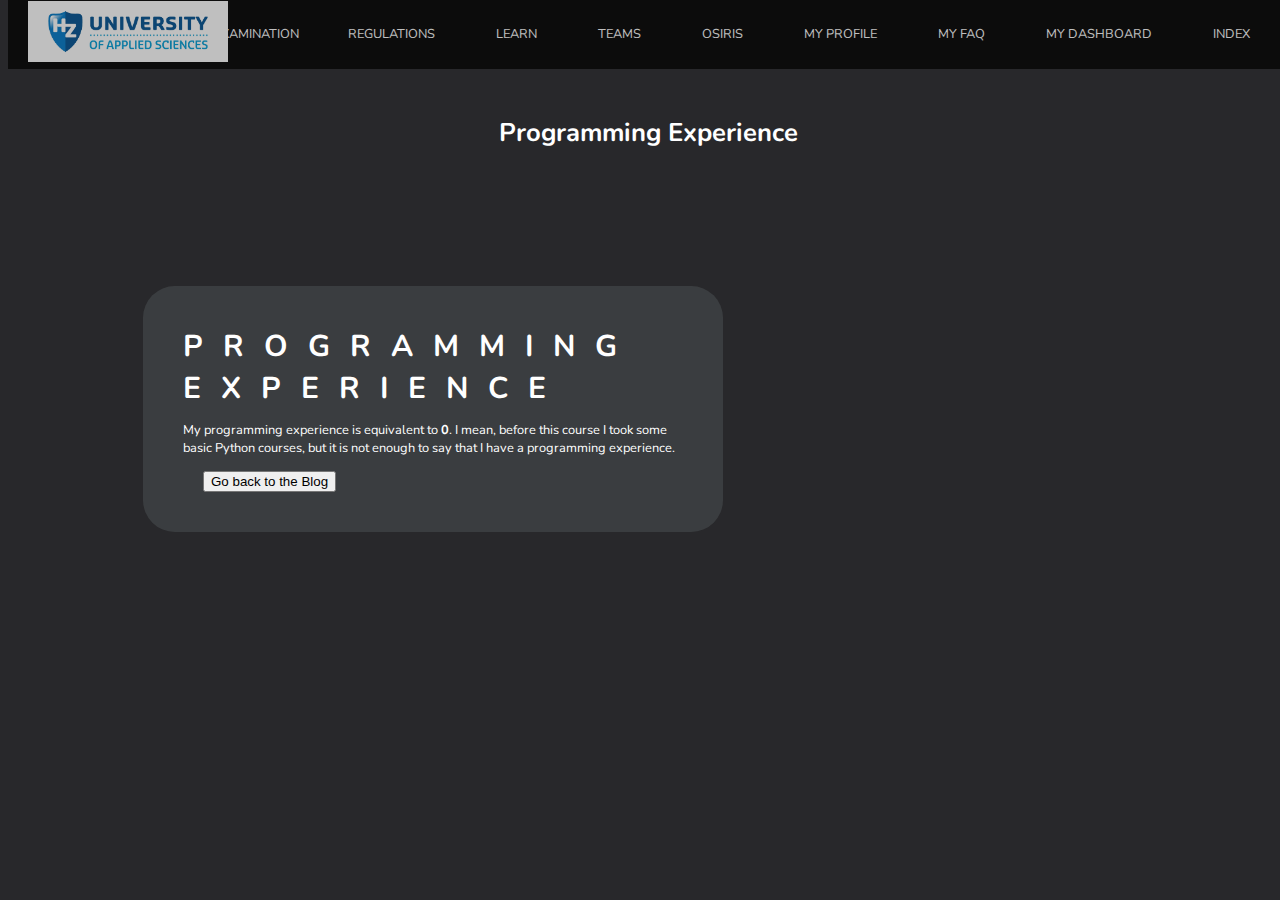
<file: programming.html>
<!DOCTYPE html>
<html lang="en">
<head>
    <meta charset="UTF-8">
    <meta http-equiv="X-UA-Compatible" content="IE=edge">
    <meta name="viewport" content="width=device-width, initial-scale=1.0">
    <title>Study Choice</title>
    <link rel="stylesheet" href="blog.css">
</head>

<header id="header-blog">

    <a href="https://hz.nl/" target="_blank"><img class ="logo"
                                                  src="HZ-logo-EN.jpeg";
                                                  alt="HZ-logo";
                                                  id="header-img";
                                                  width= 200px;
    >
    </a>

    <nav id="navbar">

        <a class="nav-link" href="https://hz.nl/en/about-hz/regulations-documents/regulations-study-programmes" target="_blank">EXAMINATION</a>  &#160;

        <a class="nav-link" href="https://hz.nl/en/about-hz/regulations-documents/regulations-study-programmes" target="_blank">REGULATIONS</a> &#160; &#160; &#160;

        <a class="nav-link" href="https://hz.nl/en/about-hz/regulations-documents/regulations-study-programmes" target="_blank">LEARN</a> &#160; &#160; &#160;

        <a class="nav-link" href="https://teams.microsoft.com/_?culture=en-us&country=WW&lm=deeplink&lmsrc=homePageWeb&cmpid=WebSignIn#/school/conversations/General?threadId=19:827654897ab746089c081f24aff1c984@thread.skype&ctx=channel" target="_blank">TEAMS</a> &#160; &#160; &#160;

        <a class="nav-link" href="https://hz.osiris-student.nl/#code=T2NheX" target="_blank">OSIRIS</a>  &#160; &#160; &#160;

        <a class="nav-link" href="profile.html" >MY PROFILE</a>  &#160; &#160; &#160;

        <a class="nav-link" href="faq.html">MY FAQ </a> &#160; &#160; &#160;

        <a class="nav-link" href="dashboard.html" > MY DASHBOARD</a> &#160; &#160; &#160;

        <a class="nav-link" href="index.html"> INDEX </a> &#160; &#160; &#160;


    </nav>

</header>


<body>

<br>
<br>
<br>
<br>
<br>

<h1> Programming Experience</h1>


<section class="card">

    <header>Programming Experience</header>

    <article>

        <p>
        My programming experience is equivalent to <b>0</b>. I mean, before this course I took some basic Python courses, but it is not enough to say that I have a programming experience.
    </p>
    <a href="blog.html"> <button> Go back to the Blog</button> </a>
    </article>

</section>


</body>
</html>
</file>
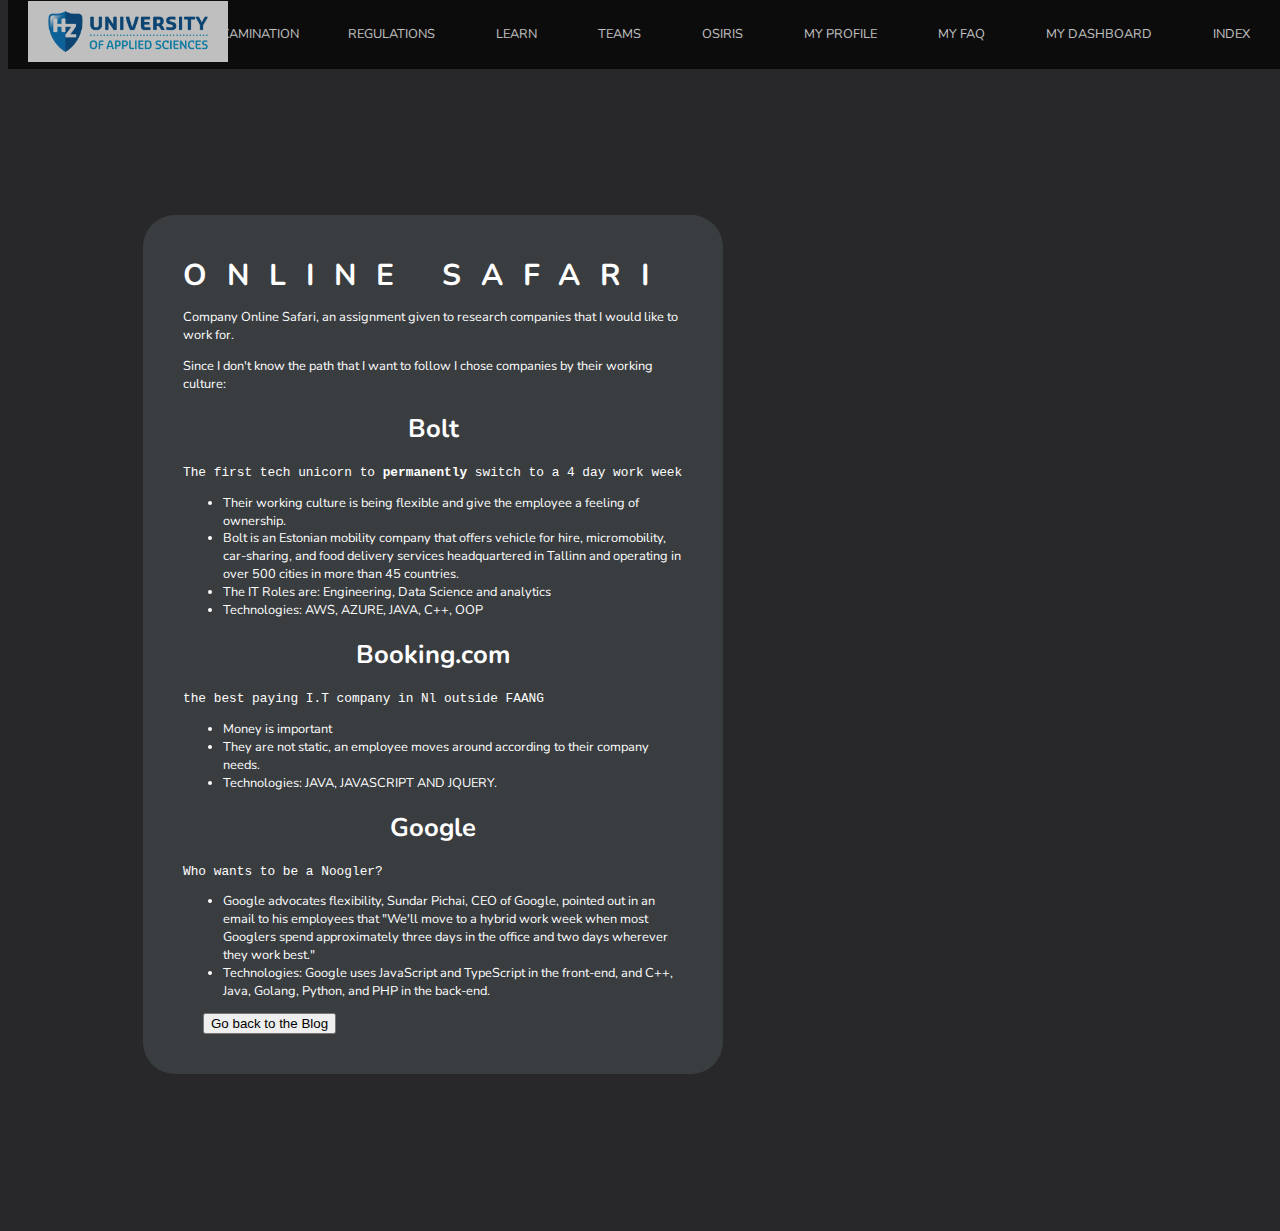
<file: research.html>
<!DOCTYPE html>
<html lang="en">
<head>
    <meta charset="UTF-8">
    <title>Personality</title>
    <link rel="stylesheet" href="blog.css">
</head>

<header id="header-blog">

    <a href="https://hz.nl/" target="_blank"><img class ="logo"
                                                  src="HZ-logo-EN.jpeg";
                                                  alt="HZ-logo";
                                                  id="header-img";
                                                  width= 200px;
    >
    </a>

    <nav id="navbar">

        <a class="nav-link" href="https://hz.nl/en/about-hz/regulations-documents/regulations-study-programmes" target="_blank">EXAMINATION</a>  &#160;

        <a class="nav-link" href="https://hz.nl/en/about-hz/regulations-documents/regulations-study-programmes" target="_blank">REGULATIONS</a> &#160; &#160; &#160;

        <a class="nav-link" href="https://hz.nl/en/about-hz/regulations-documents/regulations-study-programmes" target="_blank">LEARN</a> &#160; &#160; &#160;

        <a class="nav-link" href="https://teams.microsoft.com/_?culture=en-us&country=WW&lm=deeplink&lmsrc=homePageWeb&cmpid=WebSignIn#/school/conversations/General?threadId=19:827654897ab746089c081f24aff1c984@thread.skype&ctx=channel" target="_blank">TEAMS</a> &#160; &#160; &#160;

        <a class="nav-link" href="https://hz.osiris-student.nl/#code=T2NheX" target="_blank">OSIRIS</a>  &#160; &#160; &#160;

        <a class="nav-link" href="profile.html" >MY PROFILE</a>  &#160; &#160; &#160;

        <a class="nav-link" href="faq.html">MY FAQ </a> &#160; &#160; &#160;

        <a class="nav-link" href="dashboard.html" > MY DASHBOARD</a> &#160; &#160; &#160;

        <a class="nav-link" href="index.html"> INDEX </a> &#160; &#160; &#160;


    </nav>

</header>


<body>

<br>
<br>
<br>
<br>

<section class="card">

    <header>Online Safari</header>

    <article>

        <p>
            Company Online Safari, an assignment given to research companies that I would like to work for.
    </p>
    <p> Since I don't know the path that I want to follow I chose companies by their working culture:</p>

    <h1>Bolt</h1>
        <code> The first tech unicorn to <b>permanently</b> switch to a 4 day work week </code>
        <ul>
            <li>
                Their working culture is being flexible and give the employee a feeling of ownership.
            </li>

            <li>
                Bolt is an Estonian mobility company that offers vehicle for hire, micromobility, car-sharing, and food delivery services headquartered in Tallinn and operating in over 500 cities in more than 45 countries.
        </li>

            <li>
                The IT Roles are: Engineering, Data Science and analytics
            </li>
            <li>
                Technologies: AWS, AZURE, JAVA, C++, OOP
            </li>
        </ul>
        <h1> Booking.com</h1>
        <code> the best paying I.T company in Nl outside FAANG</code>
        <ul>
            <li>
                Money is important
            </li>
            <li>
                They are not static, an employee moves around according to their company needs.
            </li>
            <li>
                Technologies: JAVA, JAVASCRIPT AND JQUERY.
            </li>
        </ul>

        <h1> Google </h1>
        <code> Who wants to be a Noogler?</code>
        <ul>
            <li>
                Google advocates flexibility, Sundar Pichai, CEO of Google, pointed out in an email to his employees that "We'll move to a hybrid work week when most Googlers spend approximately three days in the office and two days wherever they work best."
            </li>

            <li>
                Technologies: Google uses JavaScript and TypeScript in the front-end, and C++, Java, Golang, Python, and PHP in the back-end.
            </li>
        </ul>

        <a href="blog.html"> <button> Go back to the Blog</button> </a>    
    </article>


    
   

</body>
</html>
</file>
<file: index.css>
@import url('https://fonts.googleapis.com/css2?family=Nunito:ital@0;1&display=swap');


body {
    font-family: 'nunito';
    color: white;
    background-color: #28282B;
    line-height: 1.4;
    width: 100%;
    font-size: 1vw;
}

#background {
    width: 100%;
    height: 100%;
    position: fixed;
    left: 0;
    top: 0;
    z-index: -1;
}

header {
    position: fixed;
    top: 0;
    width: 100%;
    height: 19px;
    padding: 25px 0;
    display: flex;
    justify-content: space-between;
    align-items: center;
    background-color: black;
    opacity: 0.7;
  
    z-index:5;
}

a{
    color: white;
    text-decoration: none;
}

a:hover {
    text-decoration: underline;
    filter: brightness(150%);
    filter: drop-shadow(8px 8px 10px white);
}

#nav-bar {
    filter: brightness(150%);
    filter: drop-shadow(8px 8px 10px white);
}


#image-text {
margin-left: 13%;
margin-top: -30%;
display: flex;
justify-content: space-between;
width: 75%;
    filter: brightness(150%);
    filter: drop-shadow(8px 8px 10px white);
}

img {
    opacity: 0.6;
}

h1 {
    width: auto;
}

#faq-blog{
    margin-left: 27%;
    margin-top: 45%;
    display: flex;
    justify-content: space-between;
    width: 100%;

}

#feedback {
    width: 100%;
    overflow: hidden;
}

#text {
    display: block;
    width: 350px;
    height: 40px;
    padding: 0.25rem 0.75rem;
    background-color: #fff;
    border: 1px solid #ced4da;
    border-radius: 0.25rem;
    font-size: 20px;
}

#submit {
    position: relative;
    display: inline-block;
    padding: 15px 30px;
    color: #2196f3;
    text-transform: uppercase;
    letter-spacing: 4px;
    text-decoration: none;
    font-size: 24px;
    overflow: hidden;
    transition: 0.5s;

}

#submit:hover {
    background-color: black;
    color: white;
}


#feedback_p {
    font-size: 3vw;
}



#blog {
    font-size: 15px;
}

#faq {
    font-size: 15px;
}
</file>
<file: blog.css>
@import url('https://fonts.googleapis.com/css2?family=Nunito:ital@0;1&display=swap');

body {
         font-family: 'nunito', serif;
         color: white;
         background-color: #28282B;
         line-height: 1.4;
         width: 100%;
         font-size: 1vw;
     }

h1 {
    text-align: center;
}

#header-blog {
    position: fixed;
    top: 0;
    width: 100%;
    height: 19px;
    padding: 25px 0;
    display: flex;
    justify-content: space-between;
    align-items: center;
    background-color: black;
    opacity: 0.7;
    z-index:5;
}

a {
    color: white;
    text-decoration: none;
    font-size: 1vw;
    width: 100px;
    padding: 25px 20px;
}

a:hover {
    text-decoration: underline;
    filter: brightness(150%);
    filter: drop-shadow(8px 8px 10px white);
}


.card {
    display: flex;
    margin: 135px;
    flex-direction: column;
  
  }
  
  Section {
    background: rgb(230, 255, 255, 0.1);
    padding: 2.5rem 2.5rem;
    border-radius: 2rem;
    width: 500px;
    margin: auto;
  
  }
  
  
  Section header {
    text-transform: uppercase;
    font-weight: bold;
    font-size: 30px;
    letter-spacing: 20px;
  }
  
  #image {
    width: 375px;
    margin-top: 5rem;
  }
  
  
  .card:hover {
    background: rgb(230, 255, 255, 0.2);
  }
</file>
<file: dashboard.css>
@import url('https://fonts.googleapis.com/css2?family=Nunito:ital@0;1&display=swap');


body {
    font-family: 'nunito';
    background-color: #28282B;
    line-height: 1.4;
    width: 100%;
    font-size: 1vw;
}

a {
    color: white;
    text-decoration: none;
    font-size: 1vw;
    width: 100px;
    padding: 25px 20px;
}

a:hover {
    text-decoration: underline;
    filter: brightness(150%);
    filter: drop-shadow(8px 8px 10px white);
}

h1 {
    margin: 50px 0 30px;
    text-align: center;
    color: white;
}

header {
    position: fixed;
    top: 0;
    width: 100%;
    height: 19px;
    padding: 25px 0;
    display: flex;
    justify-content: space-between;
    align-items: center;
    background-color: black;
    opacity: 0.7;

    z-index:5;
}


.table {
    border: solid 1px black;
    border-collapse: collapse;
    font: 20px nunito;
    margin-left: auto;
    margin-right: auto;



}

/*change the head to bg color to black and the borders colors to blue */

.table thead {
    background-color: #28282B;
    border: solid 5px #1576bb;
    color: white;
    padding: 10px;
    text-align: left;
    text-shadow: 1px 1px 1px #fff;
}
/* changed the color of the letters to white */
.table tbody td {
    border: solid 1px #1576bb;
    color: #333;
    padding: 10px;
    text-shadow: 1px 1px 1px #FFF;
    color: white;
}

.progress-bar {
    position: relative;
    width: 60%;
    height: 50px;
    background: black;
    border-radius: 5px;
    color: mediumpurple;
    margin-top: 2%;
    overflow: hidden;
    margin-right: auto;
    margin-left: auto;

}

.progress-complete {
    width: 0%;
    height: 100%;
    background-color: aqua;
    transition: all 0.2s;
    margin-right: auto;
    margin-left: auto;
    position: absolute;
}

.progress-words {
    top: 0;
    right: 10px;
    color: red;
    font: bold 150% "nunito", sans-serif;
    display: block;

}
</file>
<file: faq.css>
@import url('https://fonts.googleapis.com/css2?family=Nunito:ital@0;1&display=swap');


h1 {
    margin: 50px 0 30px;
    text-align: center;
}


body {
    font-family: 'nunito', serif;
    color: white;
    background-color: #28282B;
    line-height: 1.4;
    width: 100%;
    font-size: 1vw;
}


header {
    position: fixed;
    top: 0px;
    width: 100%;
    height: 19px;
    padding: 25px 0px;
    display: flex;
    justify-content: space-between;
    align-items: center;
    background-color: black;
    opacity: 0.7;

    z-index:5;
}

a{
    color: white;
    text-decoration: none;
}

a:hover {
    text-decoration: underline;
    filter: brightness(150%);
    filter: drop-shadow(8px 8px 10px white);
}



.faq {
    max-width: 500px;
    margin: 20px auto;
}

.faq-item {
    margin-bottom: 5px;

    border: 1px solid #1576bb;
}

.faq-question {
    display: block;
    padding: 10px 15px;
    position: relative;
    font-size: 2em;
    color: #fff;
    cursor: pointer;

    transition: background .2s ease-out;
}

.faq-question:after {
    content: "";
    display: block;

    border-style: solid;
    border-width: 8px 5px 0 5px;
    border-color: #fff transparent transparent transparent;

    position: absolute;
    top: 50%;
    right: 15px;

    transform: translateY(-50%);
}

.faq-question:hover {
    background-color: #1576bb;
}

.faq-input {
    width: 0;
    height: 0;

    -webkit-appearance: none;
    appearance: none;

    position: absolute;
}

.faq-input:checked ~ .faq-title {
    background-color: #b91125;
}

.faq-input:checked ~ .faq-question:after {
    border-style: solid;
    border-width: 0 5px 8px 5px;
    border-color: transparent transparent #fff transparent;
}

.faq-input:checked ~ .faq-answer {
    display: block;
}

.faq-answer {
    display: none;
    padding: 10px 15px;

    color: #fff;
    font-size: 1.4em;
}

.paragraph {
    color: #1576bb;
}
</file>
<file: styles.css>
@import url('https://fonts.googleapis.com/css2?family=Nunito:ital@0;1&display=swap');

.head-link {
  color: white;
  text-decoration: none;
  font-size: 1vw;
  width: 100px;
  padding: 25px 20px;
}

a:hover {
  color: white;
  filter: brightness(150%);
  filter: drop-shadow(8px 8px 10px white);
  text-decoration: underline;

}



#header-profile {
  position: fixed;
  top: 0;
  width: 100%;
  height: 19px;
  padding: 25px 0;
  display: flex;
  justify-content: space-between;
  align-items: center;
  background-color: black;
  opacity: 0.7;

  z-index:5;
}


#img-div {
  grid-column: 1;
  grid-row: 1;

  z-index: -1;
}

body {
  font-family: 'nunito', serif;
  color: white;
  background-color: #28282B;
  line-height: 1.4;
  width: 100%;
  display: flex;
}

/* decreased the width, height and increased the font-size */

#navbar {
  height: 85%;
  min-width: 370px;
  width: 370px;

  position: fixed;


  top: 0px;
  left: 0px;

  color: black;
  background-color: white;
  padding: 75px 0px;
  z-index: 3;
  white-space: pre;
  margin-right: 50px;

}

#navbar header {
  color: black;
  text-align: center;
  font-size: 1.8em;
  margin: 10px 10px -100px;
}

#navbar li {
  list-style: none;
  padding: 3px 0px;
  width: 100%;
  font-size: 18px;
}


a.nav-link:hover {
  color: black ;
  filter: brightness(150%);
  filter: drop-shadow(8px 8px 10px black);
  text-decoration: underline;
}



.card {
  display: flex;
  margin: 135px;
  flex-direction: column;

}

Section {
  background: rgb(230, 255, 255, 0.1);
  padding: 2.5rem 2.5rem;
  border-radius: 2rem;
  width: 500px;
  margin: auto;

}


Section header {
  text-transform: uppercase;
  font-weight: bold;
  font-size: 30px;
  letter-spacing: 20px;
}

#image {
  width: 375px;
  margin-top: 5rem;
}

.cardsWrapper {
  left: 400px;
  position: absolute;
}

#feedback {
  background-color: black;
  width: 100%;
  overflow: hidden;
  display: flex;
  margin: 135px;
  flex-direction: column;
}

#feedback_p {
  font-size: 3vw;
}

#text {
  display: block;
  width: 350px;
  height: 40px;
  padding: 0.25rem 0.75rem;
  background-color: #fff;
  border: 1px solid #ced4da;
  border-radius: 0.25rem;
  font-size: 20px;
}

#submit {
  position: relative;
  display: inline-block;
  padding: 15px 30px;
  color: #2196f3;
  text-transform: uppercase;
  letter-spacing: 4px;
  text-decoration: none;
  font-size: 24px;
  overflow: hidden;
  transition: 0.5s;
}

#submit:hover {
  background-color: black;
  color: white;
}
</file>
